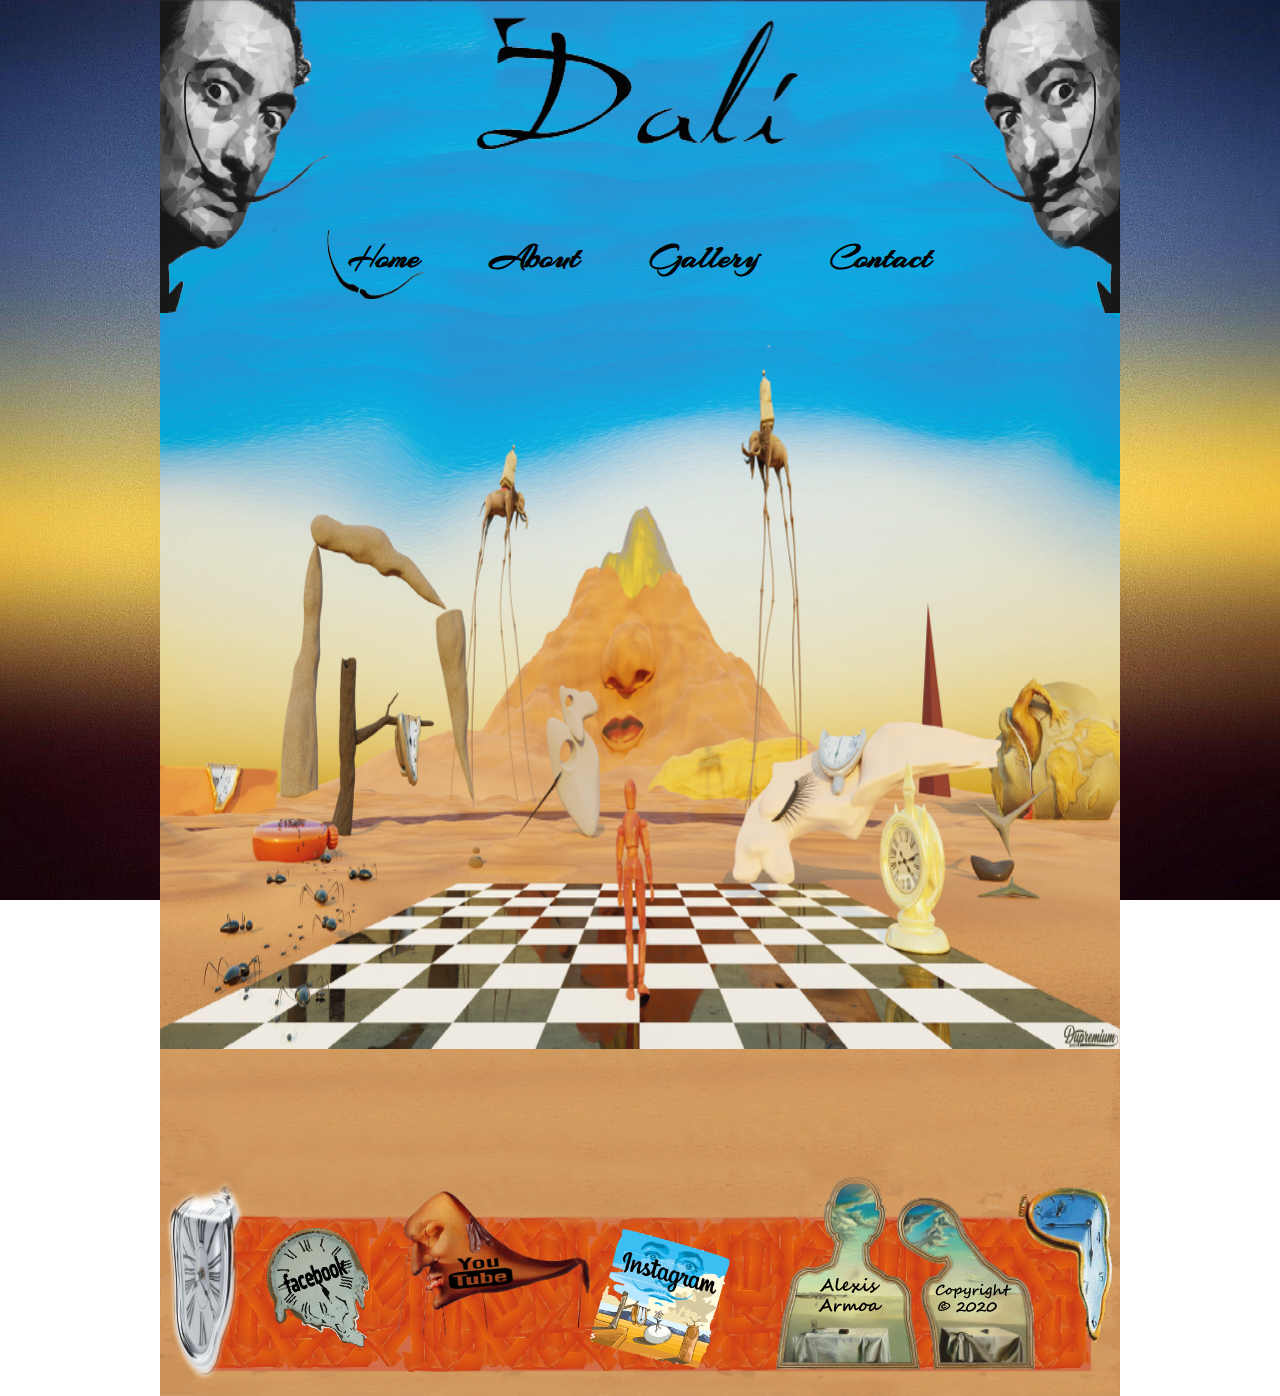
<file: index.html>
<!DOCTYPE html>
<html lang="en">

<head>
  <meta charset="UTF-8">
  <title>Salvador Dali</title>
  <link rel="stylesheet" href="css/style.css">
  <style>
@import url('https://fonts.googleapis.com/css2?family=Arizonia&display=swap');
</style> 
</head>

<body>
  <div class="container">
    <img class="background" src="img/Bkgr_13_1.png" alt="">
    <header>
      <nav>
        <ul>

          <li class="active"><a href="index.html">Home</a></li>
          <li><a href="about.html">About</a></li>
          <li><a href="gallery.html">Gallery</a></li>
          <li><a href="contact.html">Contact</a></li>

        </ul>
      </nav>

    </header>
    <main>

      <img class="homeimg" src="img/Middel%201.png">

    </main>
    <footer>

      <ul id="iconsInd">
        <li id="fac_ico">
          <a href="https://www.facebook.com/groups/269347026413840/">
            <img src="img/icoface_2.png" width="140" alt="">
          </a>
        </li>
        <li id="you_ico">
          <a href="https://www.youtube.com/watch?v=CmUyLUvueU8"><img src="img/yout_icon.png" width="200" alt=""></a>
        </li>
        <li id="insta_ico">
          <a href="https://www.instagram.com/salvadordali_arty/"><img src="img/insta_icon.png" width="140" alt=""></a>
        </li>
      </ul>



    </footer>
  </div>

</body></html>
</file>
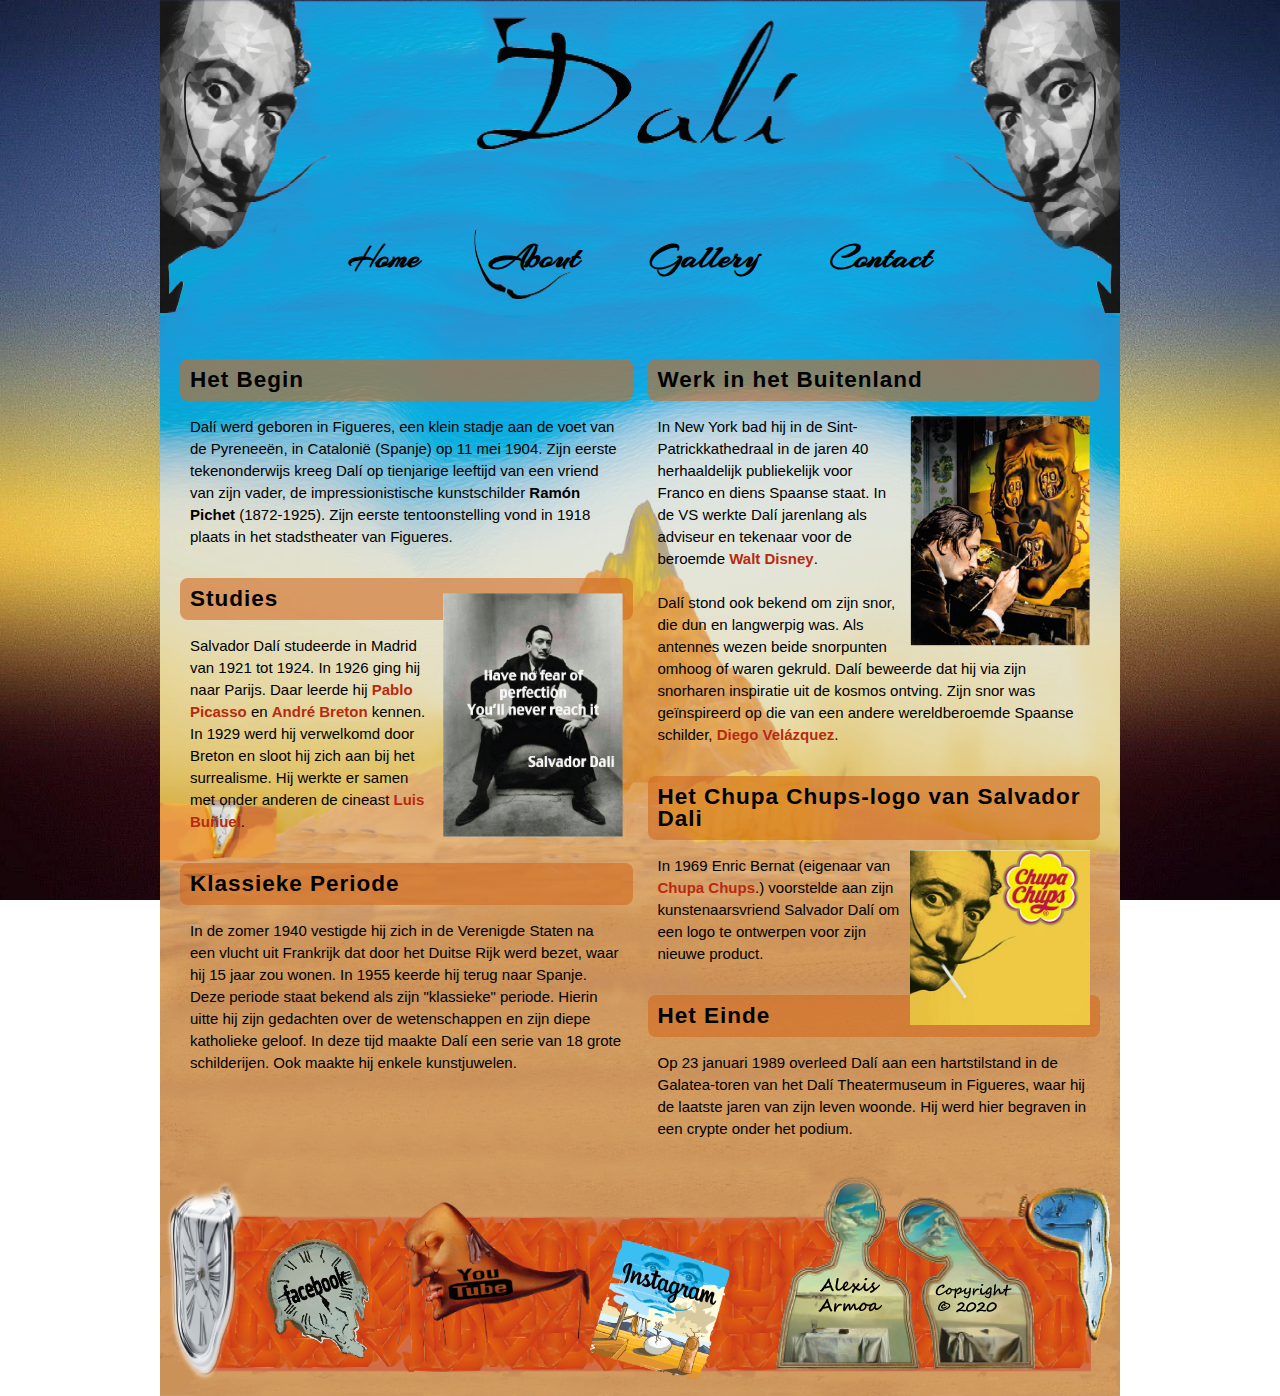
<file: about.html>
<!DOCTYPE html>
<html lang="en">

<head>
  <meta charset="UTF-8">
  <title>Salvador Dali</title>
  <link rel="stylesheet" href="css/style.css">
  <style>
@import url('https://fonts.googleapis.com/css2?family=Arizonia&display=swap');
</style> 
</head>

<body>
  <div class="container">
    <img class="background" src="img/Bkgr_13_1.png" alt="">
    <header>
      <nav>
        <ul>
          <li><a href="index.html">Home</a></li>
          <li class="active"><a href="about.html">About</a></li>
          <li class="gallery"><a href="gallery.html">Gallery</a></li>
          <li><a href="contact.html">Contact</a></li>
        </ul>
      </nav>


    </header>
    <main>
      <div class="columns">

        <h2>Het Begin</h2>

        <p>Dalí werd geboren in Figueres, een klein stadje aan de voet van de Pyreneeën, in Catalonië (Spanje) op 11 mei 1904. Zijn eerste tekenonderwijs kreeg Dalí op tienjarige leeftijd van een vriend van zijn vader, de impressionistische kunstschilder <b>Ramón Pichet</b> (1872-1925). Zijn eerste tentoonstelling vond in 1918 plaats in het stadstheater van Figueres.</p>

        <img class="dali_quote" src="img/No_fear.png" alt="Dali_Quote">


        <h2>Studies</h2>

        <p>Salvador Dalí studeerde in Madrid van 1921 tot 1924. In 1926 ging hij naar Parijs. Daar leerde hij <a href="https://www.pablopicasso.org/picasso-and-dali.jsp"><b>Pablo Picasso</b></a> en <a href="https://nl.wikipedia.org/wiki/Andr%C3%A9_Breton"><b>André Breton</b></a> kennen. In 1929 werd hij verwelkomd door Breton en sloot hij zich aan bij het surrealisme. Hij werkte er samen met onder anderen de cineast <a href="https://nl.wikipedia.org/wiki/Luis_Bu%C3%B1uel"><b>Luis Buñuel</b></a>.</p>

        <h2>Klassieke Periode</h2>

        <p>In de zomer 1940 vestigde hij zich in de Verenigde Staten na een vlucht uit Frankrijk dat door het Duitse Rijk werd bezet, waar hij 15 jaar zou wonen. In 1955 keerde hij terug naar Spanje. Deze periode staat bekend als zijn "klassieke" periode. Hierin uitte hij zijn gedachten over de wetenschappen en zijn diepe katholieke geloof. In deze tijd maakte Dalí een serie van 18 grote schilderijen. Ook maakte hij enkele kunstjuwelen.</p>

        <h2 id="WIB">Werk in het Buitenland</h2>

        <img class="dali_painting" src="img/Painting.png" alt="painting 'the face of war'">


        <p>In New York bad hij in de Sint-Patrickkathedraal in de jaren 40 herhaaldelijk publiekelijk voor Franco en diens Spaanse staat. In de VS werkte Dalí jarenlang als adviseur en tekenaar voor de beroemde <a href="https://www.waltdisney.org/exhibitions/disney-and-dali-architects-imagination"><b>Walt Disney</b></a>. <br><br>

          Dalí stond ook bekend om zijn snor, die dun en langwerpig was. Als antennes wezen beide snorpunten omhoog of waren gekruld. Dalí beweerde dat hij via zijn snorharen inspiratie uit de kosmos ontving. Zijn snor was geïnspireerd op die van een andere wereldberoemde Spaanse schilder, <a href="https://nl.wikipedia.org/wiki/Diego_Vel%C3%A1zquez_(kunstschilder)"><b>Diego Velázquez</b></a>.
        </p>

        <h2>Het Chupa Chups-logo van Salvador Dali</h2>

        <img class="chupa" src="img/s-dali_chupa-chups.jpg" alt="">

        <p>In 1969 Enric Bernat (eigenaar van <a href="https://nl.wikipedia.org/wiki/Chupa_Chups"><b>Chupa Chups</b></a>.) voorstelde aan zijn kunstenaarsvriend Salvador Dalí om een logo te ontwerpen voor zijn nieuwe product.</p>

        <h2>Het Einde</h2>

        <p>Op 23 januari 1989 overleed Dalí aan een hartstilstand in de Galatea-toren van het Dalí Theatermuseum in Figueres, waar hij de laatste jaren van zijn leven woonde. Hij werd hier begraven in een crypte onder het podium.</p>

      </div>

    </main>

    <footer>
      <ul id="iconsAbout">
        <li id="fac_ico">
          <a href="https://www.facebook.com/groups/269347026413840/">
            <img src="img/icoface_2.png" width="140" alt="">
          </a>
        </li>
        <li id="you_ico">
          <a href="https://www.youtube.com/watch?v=CmUyLUvueU8"><img src="img/yout_icon.png" width="200" alt=""></a>
        </li>
        <li id="insta_ico">
          <a href="https://www.instagram.com/salvadordali_arty/"><img src="img/insta_icon.png" width="140" alt=""></a>
        </li>
      </ul>
    </footer>
  </div>

</body>

</html>
</file>
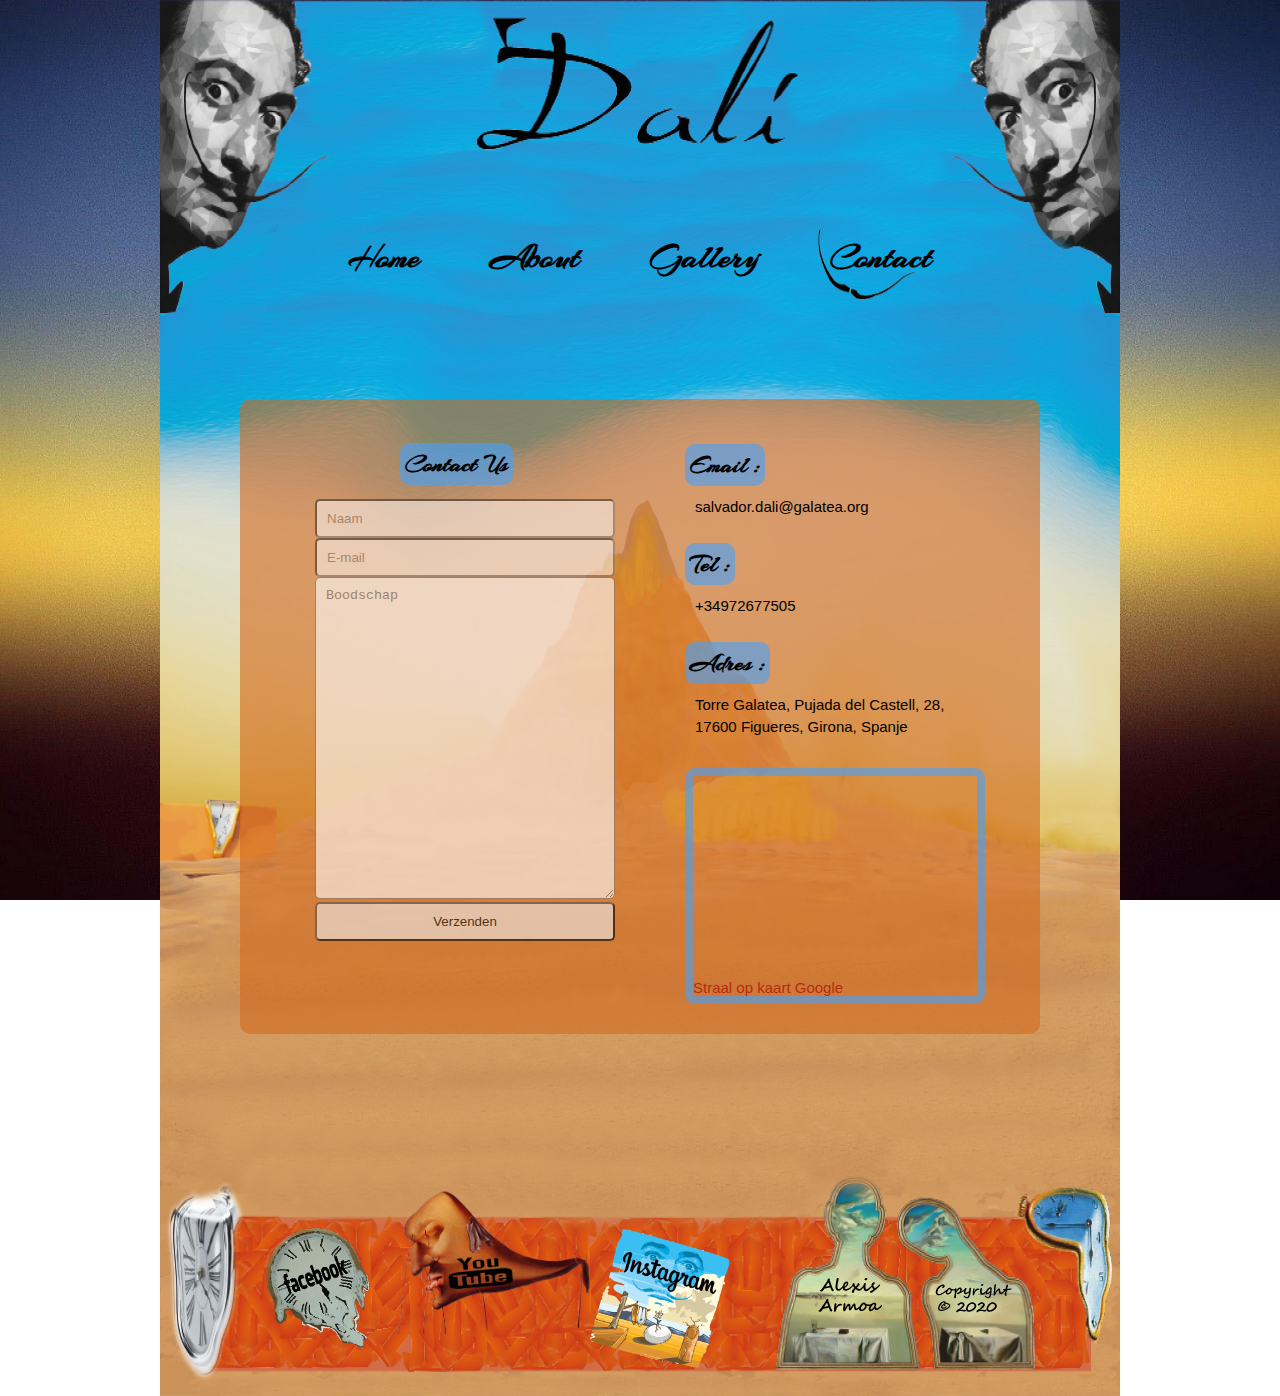
<file: contact.html>
<!DOCTYPE html>
<html lang="en">

<head>
  <meta charset="UTF-8">
  <title>Salvador Dali</title>
  <link rel="stylesheet" href="css/style.css">
  <style>
@import url('https://fonts.googleapis.com/css2?family=Arizonia&display=swap');
</style> 
  <script language="JavaScript" src="js/gen_validatorv31.js" type="text/javascript"></script>
</head>

<body>
  <div class="container">
    <img class="background" src="img/Bkgr_13_1.png" alt="">
    <header>
      <nav>
        <ul>
          <li><a href="index.html">Home</a></li>
          <li><a href="about.html">About</a></li>
          <li><a href="gallery.html">Gallery</a></li>
          <li class="active"><a href="contact.html">Contact</a></li>
        </ul>
      </nav>


    </header>
    <main>


      <div class="contact">

        <div class="contactBox">


          <span>
            <h3>Contact Us</h3>
            <!--send email form-->
            <form method="post" name="myemailform" action="form-to-email.php">
              <input type="text" placeholder="Naam" id="input1" name="name"><br>
              <input type="email" placeholder="E-mail" id="input2" name="email"><br>
              <textarea name="message" id="textarea" cols="35" rows="20" placeholder="Boodschap"></textarea>
              <input type="submit" name='submit' value="Verzenden" id="submit">
            </form>
            <script language="JavaScript">
              // Code for validating the form
              // Visit http://www.javascript-coder.com/html-form/javascript-form-validation.phtml
              // for details
              var frmvalidator = new Validator("myemailform");
              frmvalidator.addValidation("name", "req", "Please provide your name");
              frmvalidator.addValidation("email", "req", "Please provide your email");
              frmvalidator.addValidation("email", "email", "Please enter a valid email address");
            </script>

          </span>

          <div class="contactRigth">

            <div class="contactText">

              <h3>Email :</h3>
              <p>salvador.dali@galatea.org</p>
              <h3>Tel :</h3>
              <p>+34972677505</p>
              <h3>Adres :</h3>
              <p>Torre Galatea, Pujada del Castell, 28, 17600 Figueres, Girona, Spanje</p>
            </div>

            <div class="map"><iframe scrolling="no" marginheight="0" marginwidth="0" src="https://maps.google.com/maps?width=100%25&amp;height=600&amp;hl=nl&amp;q=Torre%20Galatea%20Pujada%20del%20Castell,%2028%2017600%20Figueres+(Salvador%20Dali)&amp;t=&amp;z=14&amp;ie=UTF8&amp;iwloc=B&amp;output=embed" width="100%" height="200" frameborder="0"></iframe><a href="https://www.mapsdirections.info/nl/cirkel-straal-kaart/">Straal op kaart Google</a></div>
          </div>

        </div>

      </div>

    </main>
    <footer>
      <ul id="iconsContact">
        <li id="fac_ico">
          <a href="https://www.facebook.com/groups/269347026413840/">
            <img src="img/icoface_2.png" width="140" alt="">
          </a>
        </li>
        <li id="you_ico">
          <a href="https://www.youtube.com/watch?v=CmUyLUvueU8"><img src="img/yout_icon.png" width="200" alt=""></a>
        </li>
        <li id="insta_ico">
          <a href="https://www.instagram.com/salvadordali_arty/"><img src="img/insta_icon.png" width="140" alt=""></a>
        </li>
      </ul>




    </footer>
  </div>

</body></html>
</file>
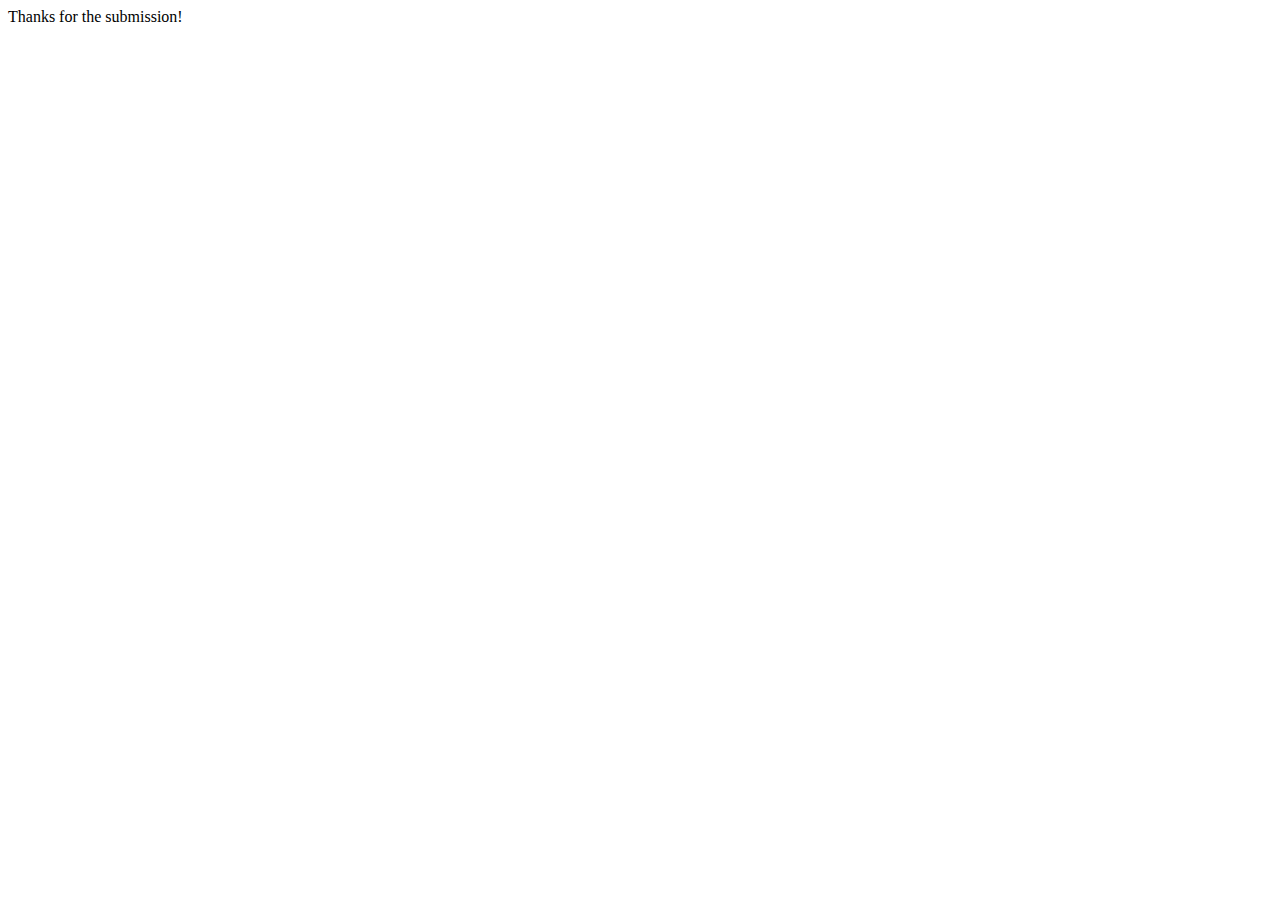
<file: thank-you.html>
<!DOCTYPE HTML PUBLIC "-//W3C//DTD HTML 4.01 Transitional//EN" "http://www.w3.org/TR/html4/loose.dtd"> 
<html>
<head>
	<title>Thank you!</title>
<meta name="generator" content="TSW WebCoder">
</head>

<body>
Thanks for the submission!


</body>
</html>
</file>
<file: css/style.css>
* {
  padding: 0;
  margin: 0;
  box-sizing: border-box;
}

body {

  background-image: url(../img/background_ps_best.jpg);
  background-position: center;
  background-repeat: no-repeat;
  background-attachment: fixed;
  background-size: cover;

}

.container {
  width: 960px;
  margin: 0 auto;
}

.background {
  position: absolute;
  z-index: -1;

}

/*******************************/
/**********Header***************/
/*******************************/


/***************/
/***Navigatie***/
/***************/
nav {
  padding-top: 230px;
}

nav ul {
  display: flex;
  justify-content: center;
  align-items: center;
  list-style: none;
}

nav ul a {
  text-decoration: none;
  padding: 5px;
  display: block;
  margin: 0 30px 15px 30px;
  font-family: "Arizonia", helvetica, sans-serif;
  font-size: 35px;
  font-weight: bold;
  color: black;
}

nav li a:hover {
  background: rgb(210, 105, 30, 0.6);
  border-radius: 10px;

}

.active {
  background-image: url(../img/snor.png);
  background-repeat: no-repeat;
  background-position: 30% 95%;
}

/***********/
/***Main***/
/**********/


main {
  font-family: Roboto Helvetica, sans-serif;
  font-size: 15px;
  min-height: 800px;

}

.homeimg {
  padding: 30px 0px 0px 0px;
  width: 960px;
  height: 750px;
  display: block;
  /*opacity: 0.6;*/
  min-height: 750px;

}


/********************************/
/**********Main About************/
/********************************/

.columns {
  column-count: 2;
  padding: 0px 20px 0px 20px;
  line-height: 22px;
  margin-top: 60px;
}

main h2 {
  letter-spacing: 1px;
  padding: 10px 0 10px 10px;
  background-color: rgb(210, 105, 30, 0.6);
  border-radius: 8px;

}

#WIB {
  margin-top: 50px;
}

main a {
  text-decoration: none;
  color: #b72a10;
}

main p {
  padding: 15px 10px 30px 10px;
}

.dali_quote,
.dali_painting {
  float: right;
  width: 200px;
  padding: 15px 10px 0 10px;
}

.chupa {
  padding: 10px 10px 10px 10px;
  float: right;
  width: 200px;
}

/************************************************/
/********Main Gallery*************/
/************************************************/

#GallTitl {
  padding: 10px;
  background-color: rgb(210, 105, 30, 0.6);
  display: inline;
  border-radius: 8px;
  letter-spacing: 1px;
  float: left;
  margin: 70px 0 10px 20px;
}

#galleryJustfyed {
  margin-top: 30px;
}

#galleryJustfyed a:hover {
  transform: scale(1.2);
}

#galleryJustfyed a {
  transition: transform .3s;
}


/***********************************************/
/***************Main Contact*********************/
/***********************************************/

.contact {
  padding-top: 100px;
}

.contactBox {
  display: flex;
  justify-content: center;
  align-items: stretch;
  background-color: rgb(210, 105, 30, 0.6);
  padding: 30px 80px 30px 30px;
  border-radius: 10px;
  width: 800px;
  margin: 0 auto;
}

.contactBox h3 {
  font-family: "Arizonia", helvetica, sans-serif;
  font-size: 25px;
  display: inline;
  background-color: rgb(66, 162, 255, 0.6);
  border-radius: 10px;
  padding: 5px;
  min-height: 300px;
}

span {
  padding-bottom: 50px;
  max-height: 800px;
  min-height: 300px;
}

span h3 {
  margin-left: 155px;
  line-height: 70px;
}


.contactRigth {
  margin-left: 50px;
}

.contactText {
  padding: 20px 0 0 20px;
}

.contactText p {
  font-size: 15px;
  line-height: 22px;
}

#input1,
#input2 {
  width: 300px;
  padding: 10px;
  margin-left: 70px;
  opacity: 0.5;
  border-radius: 5px;
  max-height: 40px;

}

#textarea,
#submit {
  padding: 10px;
  margin-left: 70px;
  opacity: 0.6;
  border-radius: 5px;
  max-width: 300px;
  min-width: 300px;
}

.map {
  margin-left: 20px;
  width: 300px;
  border: solid 8px rgb(66, 162, 255, 0.6);
  border-radius: 10px;
}


/************/
/***Footer***/
/************/



#fac_ico {
  padding-top: 60px;
  transition: transform .2s;
}

#you_ico {
  transition: transform .2s;
}

#insta_ico {
  padding-top: 70px;
  transition: transform .2s;
}

#fac_ico:hover,
#you_ico:hover,
#insta_ico:hover {
  transform: scale(1.2);
}

footer ul {
  display: flex;
  align-items: center;
  list-style: none;
  padding-left: 90px;
}

#iconsInd {
  padding-top: 55px;
}

#iconsAbout {
  margin-top: -5px;
}

#iconsGall {
  padding-top: 24px;
}

#iconsContact {
  padding-top: 55px;
}
</file>
